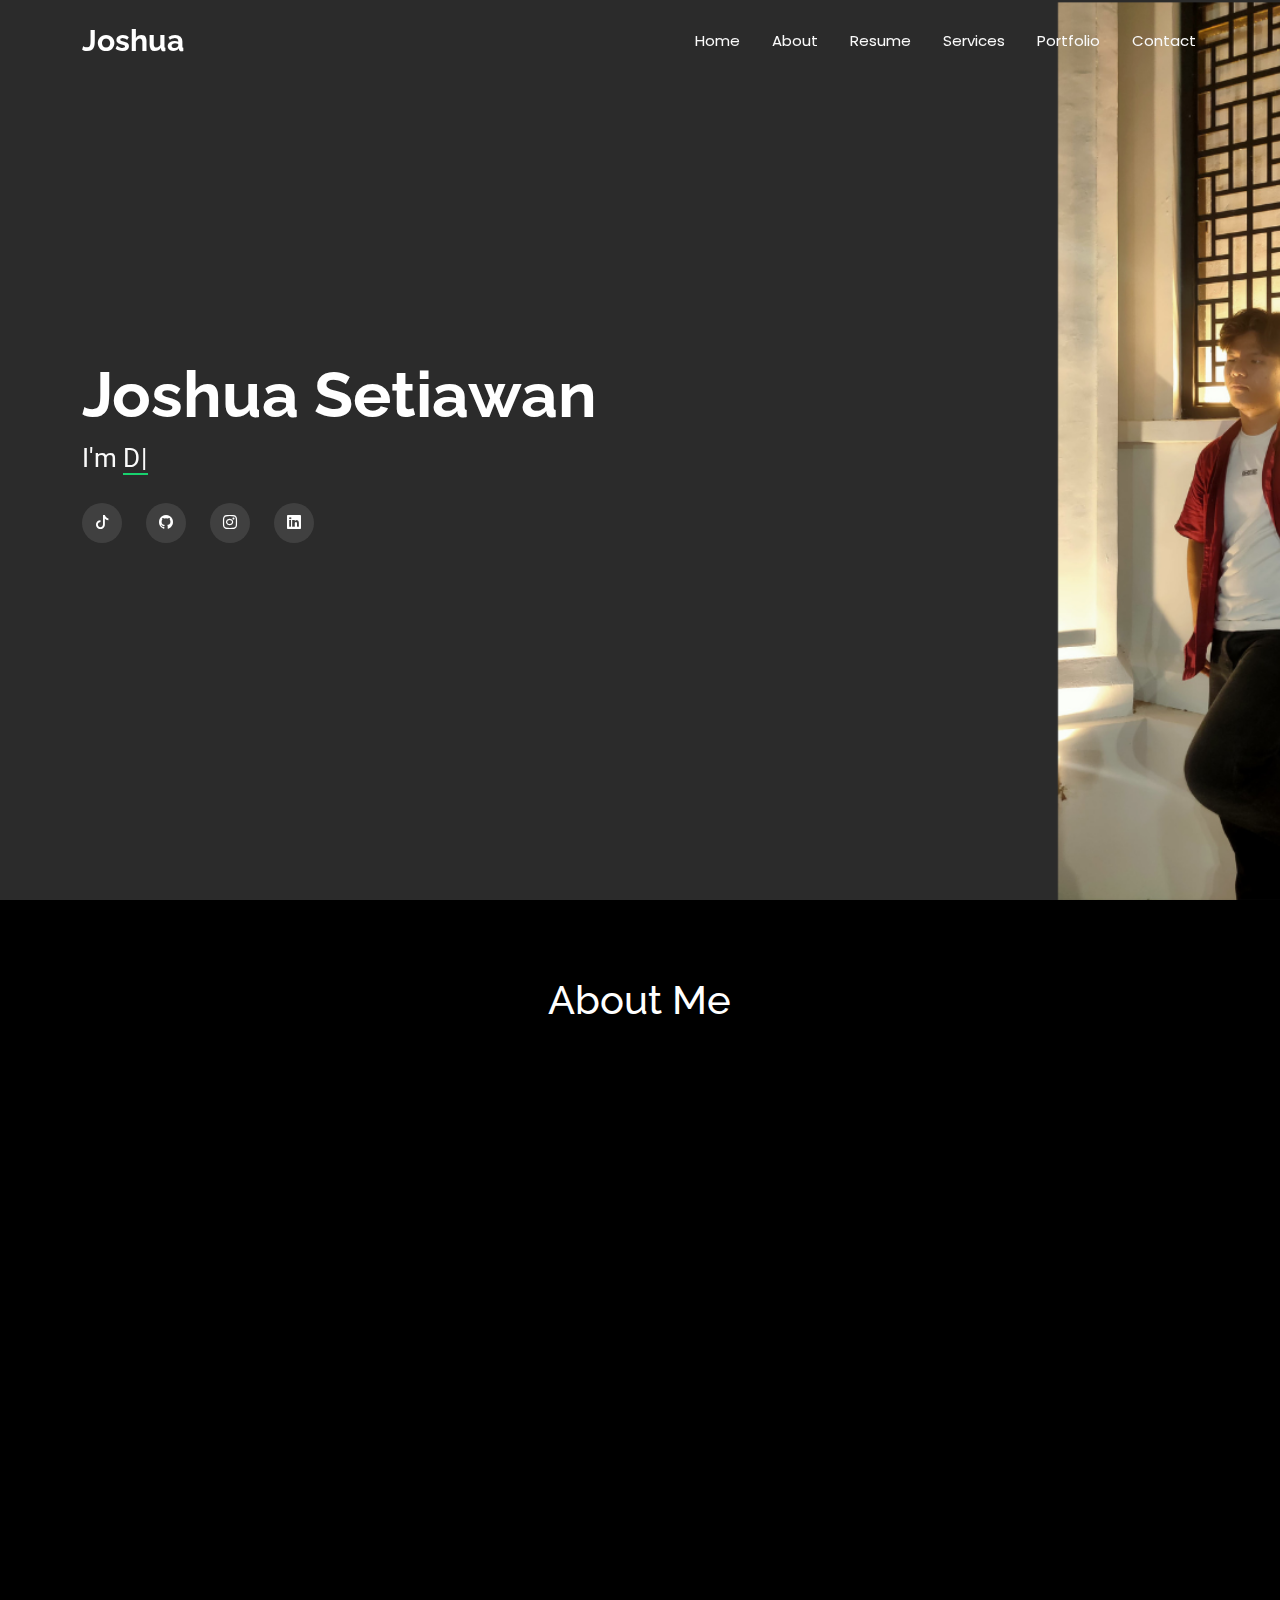
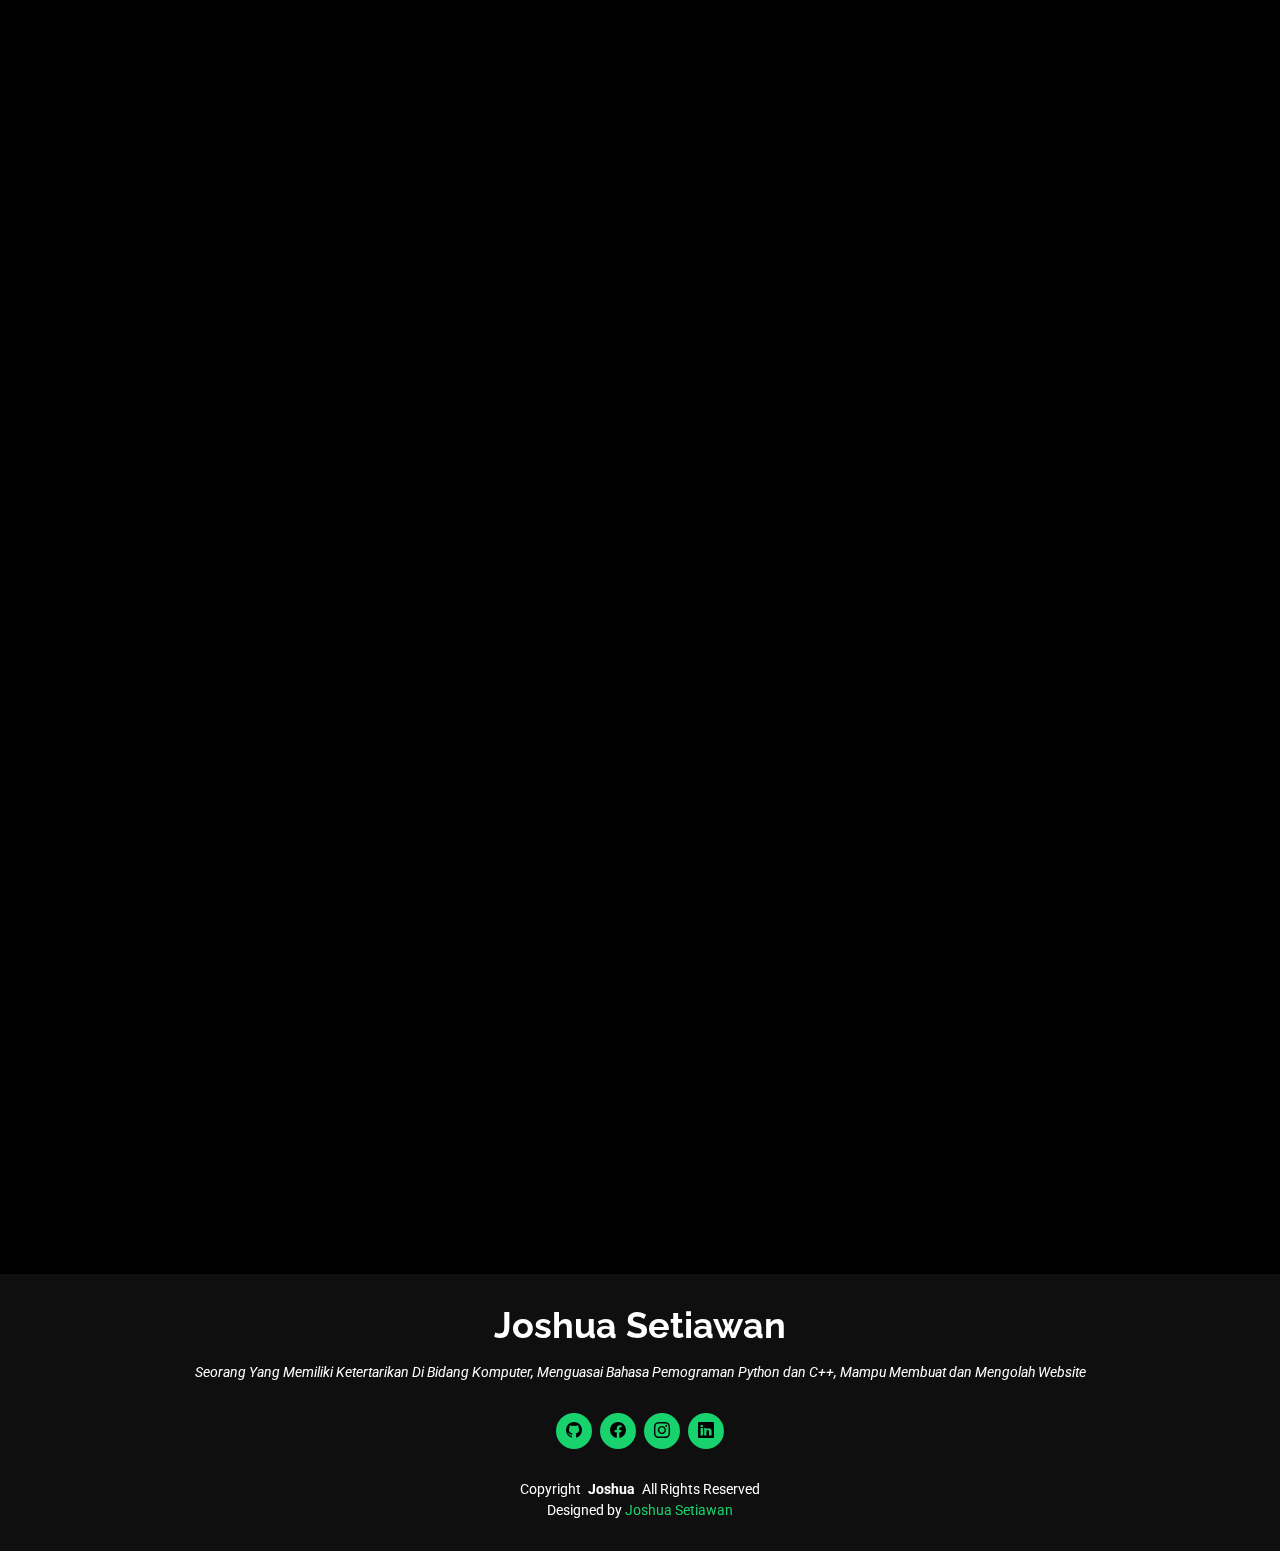
<file: index.html>
<!DOCTYPE html>
<html lang="en">

<head>
  <meta charset="utf-8" />
  <meta content="width=device-width, initial-scale=1.0" name="viewport" />
  <title>Joshua Setiawan</title>
  <link href="https://fonts.googleapis.com" rel="preconnect" />
  <link href="https://fonts.gstatic.com" rel="preconnect" crossorigin />
  <link
    href="https://fonts.googleapis.com/css2?family=Roboto:ital,wght@0,100;0,300;0,400;0,500;0,700;0,900;1,100;1,300;1,400;1,500;1,700;1,900&family=Poppins:ital,wght@0,100;0,200;0,300;0,400;0,500;0,600;0,700;0,800;0,900;1,100;1,200;1,300;1,400;1,500;1,600;1,700;1,800;1,900&family=Raleway:ital,wght@0,100;0,200;0,300;0,400;0,500;0,600;0,700;0,800;0,900;1,100;1,200;1,300;1,400;1,500;1,600;1,700;1,800;1,900&display=swap"
    rel="stylesheet" />
  <link href="assets/vendor/bootstrap/css/bootstrap.min.css" rel="stylesheet" />
  <link href="assets/vendor/bootstrap-icons/bootstrap-icons.css" rel="stylesheet" />
  <link href="assets/vendor/aos/aos.css" rel="stylesheet" />
  <link href="assets/css/main.css" rel="stylesheet" />

  <link href="assets/vendor/swiper/swiper-bundle.min.css" rel="stylesheet" />
  <link rel="stylesheet" href="https://cdnjs.cloudflare.com/ajax/libs/font-awesome/5.15.4/css/all.min.css" />
</head>

<body class="index-page">
  <header id="header" class="header d-flex align-items-center fixed-top">
    <div class="container-fluid container-xl position-relative d-flex align-items-center justify-content-between">
      <a href="index.html" class="logo d-flex align-items-center">
        <h1 class="sitename">Joshua</h1>
      </a>

      <nav id="navmenu" class="navmenu">
        <ul>
          <li><a href="#main">Home</a></li>
          <li><a href="#about">About</a></li>
          <li><a href="#resume">Resume</a></li>
          <li><a href="#servicess">Services</a></li>
          <li><a href="#portfolio">Portfolio</a></li>
          <li><a href="#contact">Contact</a></li>
        </ul>
        <i class="mobile-nav-toggle d-xl-none bi bi-list"></i>
      </nav>
    </div>
  </header>

  <main class="main" id="main">
    <section id="hero" class="hero section dark-background">
      <img src="assets/img/hero-bg.png" alt="" data-aos="fade-in" />

      <div class="container" data-aos="zoom-out" data-aos-delay="100">
        <h2>Joshua Setiawan</h2>
        <p>
          I'm
          <span class="typed" data-typed-items=" Developer, Freelancer,">Programmer</span><span
            class="typed-cursor typed-cursor--blink"></span>
        </p>
        <div class="social-links">
          <a href="#"><i class="bi bi-tiktok"></i></a>
          <a href="#"><i class="bi bi-github"></i></a>
          <a href="#"><i class="bi bi-instagram"></i></a>
          <a href="#"><i class="bi bi-linkedin"></i></a>
        </div>
      </div>
    </section>

    <section id="about">
      <div class="row d-flex justify-content-center text-center">
        <div class="col-lg-8">
          <h1 style="margin-top: 2cm; margin-bottom: -2.5cm">About Me</h1>
        </div>
      </div>
    </section>

    <section class="about section" style="margin: 4cm; margin-top: 6cm; margin-bottom: 5cm">
      <div class="container" data-aos="fade-up" data-aos-delay="100">
        <div class="row gy-4 justify-content-center">
          <div class="col-lg-4">
            <img src="assets/img/profile.png" style="margin-bottom: -1cm; max-height: 13cm" class="img-fluid" alt="" />
          </div>
          <div class="col-lg-8 content">
            <h2>App Developer &amp; Web Developer.</h2>
            <p class="fst-italic py-3">Dapat membuat, mengolah Website</p>
            <div class="row">
              <div class="col-lg-6">
                <ul>
                  <li>
                    <i class="bi bi-chevron-right"></i>
                    <strong>Birthday:</strong>
                    <span> 15, November, 2007</span>
                  </li>
                  <li>
                    <i class="bi bi-chevron-right"></i>
                    <strong>Website:</strong>
                    <span>www.joshuasetiawan.com</span>
                  </li>
                  <li>
                    <i class="bi bi-chevron-right"></i>
                    <strong>Phone:</strong> <span> +62 812 9057 1507</span>
                  </li>
                  <li>
                    <i class="bi bi-chevron-right"></i>
                    <strong>City:</strong> <span>Jakarta, Indonesia </span>
                  </li>
                </ul>
              </div>
              <div class="col-lg-6">
                <ul>
                  <li>
                    <i class="bi bi-chevron-right"></i>
                    <strong>Age:</strong> <span>16</span>
                  </li>
                  <li>
                    <i class="bi bi-chevron-right"></i>
                    <strong>Degree:</strong> <span>Senior Highschool</span>
                  </li>
                  <li>
                    <i class="bi bi-chevron-right"></i>
                    <strong>Email:</strong>
                    <span>07joshua2020@gmail.com</span>
                  </li>
                  <li>
                    <i class="bi bi-chevron-right"></i>
                    <strong>Freelance:</strong> <span>Available</span>
                  </li>
                </ul>
              </div>
            </div>
          </div>
        </div>
      </div>
    </section>

    <div class="page-title" data-aos="fade">
      <div class="heading">
        <div class="container">
          <div class="row d-flex justify-content-center text-center">
            <div class="col-lg-8">
              <h1>Resume</h1>
            </div>
          </div>
        </div>
      </div>
    </div>

    <section id="resume" class="resume section">
      <div class="container">
        <div class="row">
          <div class="col-lg-6" data-aos="fade-up" data-aos-delay="100">
            <h3 class="resume-title">Sumary</h3>
            <div class="resume-item pb-0">
              <h4>Joshua Setiawan</h4>
              <p>
                <em>Professional Website and App developer, making a wonderfull
                  application.</em>
              </p>
              <ul>
                <li>Jakarta Barat,Indonesia</li>
                <li>081290571507</li>
                <li>joshua.setiawan29@gmail.com</li>
              </ul>
            </div>

            <h3 class="resume-title">Education</h3>
            <div class="resume-item">
              <h4>SD Cinta Kasih Tzu Chi</h4>
              <p>
                Lorem ipsum dolor, sit amet consectetur adipisicing elit.
                Quidem neque enim consectetur rerum perferendis nisi ut sed
                unde asperiores sit?
              </p>
            </div>

            <div class="resume-item">
              <h4>SMP Cinta Kasih Tzu Chi</h4>
              <p>
                Lorem ipsum dolor sit amet consectetur adipisicing elit.
                Labore, delectus totam nostrum cumque commodi vel. Est
                nesciunt omnis neque earum.
              </p>
            </div>
          </div>

          <div class="col-lg-6" data-aos="fade-up" data-aos-delay="200">
            <h3 class="resume-title">Professional Experience</h3>
            <div class="resume-item">
              <h4>Web Development</h4>
              <ul>
                <li>
                  Membuat Website kelas untuk menampilkan karya siswa/i.
                </li>
                <li>
                  Membuat website untuk media online dengan menggunakan
                  wordpress.
                </li>
                <li>Mengelola keseluruhan website dari segi tampilan,</li>
                <li>
                  Mengelola keseluruhan website mulai dari hosting, domain,
                  desain dan pengelolaan plugin.
                </li>
                <li>Memantau kinerja website</li>
              </ul>
            </div>

            <div class="resume-item">
              <h4>Science Project IOT</h4>
              <ul>
                <li>
                  Mampu Menggunakan Komponen-Komponen Elektronik Seperti
                  Arduino dan Sensor
                </li>
                <li>Menguasai Bahasa Pemograman c++</li>
                <li>Mampu mengatur sensor</li>
              </ul>
            </div>

            <div class="resume-item">
              <h4>Udemy: The Complete 2024 Web Development Bootcamp</h4>
              <ul>
                <li>Menguasai HTML dan css</li>
                <li>Menguasai Bahasa Pemograman JavaScript</li>
              </ul>
            </div>
          </div>
        </div>
      </div>
    </section>

    <div class="page-title" data-aos="fade" id="servicess">
      <div class="heading">
        <div class="container">
          <div class="row d-flex justify-content-center text-center">
            <div class="col-lg-8">
              <h1>Soft Skills</h1>
            </div>
          </div>
        </div>
      </div>
    </div>
    <section id="services" class="services section" style="padding-bottom: 3cm">
      <div class="container">
        <div class="row gy-4">
          <div class="col-lg-4 col-md-6" data-aos="fade-up" data-aos-delay="100">
            <div class="service-item position-relative">
              <div class="icon">
                <i class="bi bi-activity"></i>
              </div>
              <a class="stretched-link">
                <h3>Dapat berkolaborasi dengan baik</h3>
              </a>
              <p>
                Terbiasa untuk bekerja sama dalam tim dalam bentuk project
              </p>
            </div>
          </div>
          <div class="col-lg-4 col-md-6" data-aos="fade-up" data-aos-delay="200">
            <div class="service-item position-relative">
              <div class="icon">
                <i class="bi bi-broadcast"></i>
              </div>
              <a class="stretched-link">
                <h3>Bekerja di bawah tekanan</h3>
              </a>
              <p>Dapat bekerja dimanapun situasi dan kondisi</p>
            </div>
          </div>
          <div class="col-lg-4 col-md-6" data-aos="fade-up" data-aos-delay="300">
            <div class="service-item position-relative">
              <div class="icon">
                <i class="bi bi-easel"></i>
              </div>
              <a class="stretched-link">
                <h3>Giat Belajar</h3>
              </a>
              <p>Tekun dan bekerja keras</p>
            </div>
          </div>
          <section>
            <h1 style="text-align: center"><b>Hard Skills</b></h1>
          </section>
          <div class="col-lg-4 col-md-6" data-aos="fade-up" data-aos-delay="400">
            <div class="service-item position-relative">
              <div class="icon">
                <i class="fas fa-laptop"></i>
              </div>
              <a class="stretched-link">
                <h3>Programmming</h3>
              </a>
              <p>
                Menguasai bahasa Pemograman seperti Python, C++, JavaScript,
                PHP. Sudah terbiasa mengerjakan project-project sederhana.
              </p>
              <a class="stretched-link"></a>
            </div>
          </div>
          <div class="col-lg-4 col-md-6" data-aos="fade-up" data-aos-delay="500">
            <div class="service-item position-relative">
              <div class="icon">
                <i class="bi bi-calendar4-week"></i>
              </div>
              <a class="stretched-link">
                <h3>Internet of Things Engineering</h3>
              </a>
              <p>
                Dapat menciptakan dan memanfaatkan Komponen-Komponen
                Elektronika dengan baik, dan menjalakan tanpa masalah, dapat
                menggunakan autocad, dan figma
              </p>
              <a class="stretched-link"></a>
            </div>
          </div>
          <div class="col-lg-4 col-md-6" data-aos="fade-up" data-aos-delay="600">
            <div class="service-item position-relative">
              <div class="icon">
                <i class="bi bi-chat-square-text"></i>
              </div>
              <a class="stretched-link">
                <h3>Website Developer</h3>
              </a>
              <p>
                Dapat membuat, mengolah dan merawat website. Menguasai HTML,
                JavaScript dasar, dan CMS seperti Wordpress dan Drupal
              </p>
              <a class="stretched-link"></a>
            </div>
          </div>
        </div>
      </div>
    </section>

    <section id="portfolio" class="portfolio section" style="margin-bottom: 3cm; margin-top: 3cm">
      <div class="container">
        <div class="isotope-layout" data-default-filter="*" data-layout="masonry" data-sort="original-order">
          <h1 style="text-align: center; margin: 1cm">Portfolio</h1>
          <div class="row gy-4 isotope-container" data-aos="fade-up" data-aos-delay="200">
            <div class="col-lg-4 col-md-6 portfolio-item isotope-item filter-app">
              <div class="portfolio-content h-100">
                <img src="assets/img/portfolio/projectsampah/4.jpeg"
                  class="img-fluid" alt="" />
                <div class="portfolio-info">
                  <h4>Project Sampah 1</h4>
                  <p>Project Sampah</p>
                </div>
              </div>
            </div>

            <div class="col-lg-4 col-md-6 portfolio-item isotope-item filter-product">
              <div class="portfolio-content h-100">
                <img src="assets/img/portfolio/thrirex/Screenshot from 2024-10-23 11-51-01.png" class="img-fluid"
                  alt="" />
                <div class="portfolio-info">
                  <h4>Thrirex Website 1</h4>
                  <p>Thrirex Website</p>
                </div>
              </div>
            </div>

            <div class="col-lg-4 col-md-6 portfolio-item isotope-item filter-branding">
              <div class="portfolio-content h-100">
                <img src="assets/img/portfolio/video/2.png" class="img-fluid" alt="" />
                <div class="portfolio-info">
                  <h4>Video Editting 1</h4>
                  <p>Video Editting</p>
                </div>
              </div>
            </div>

            <div class="col-lg-4 col-md-6 portfolio-item isotope-item filter-books">
              <div class="portfolio-content h-100">
                <img src="assets/img/portfolio/projectsampah/2.png"
                  class="img-fluid" alt="" />
                <div class="portfolio-info">
                  <h4>Project Sampah 2</h4>
                  <p>Project Sampah</p>

                </div>
              </div>
            </div>

            <div class="col-lg-4 col-md-6 portfolio-item isotope-item filter-app">
              <div class="portfolio-content h-100">
                <img src="assets/img/portfolio/thrirex/Screenshot from 2024-10-23 11-49-49.png" class="img-fluid"
                  alt="" />
                <div class="portfolio-info">
                  <h4>Thrirex 2</h4>
                  <p>Thrirex</p>

                </div>
              </div>
            </div>

            <div class="col-lg-4 col-md-6 portfolio-item isotope-item filter-app">
              <div class="portfolio-content h-100">
                <img src="assets/img/portfolio/video/Screenshot from 2024-11-05 23-32-01.png" class="img-fluid"
                  alt="" />
                <div class="portfolio-info">
                  <h4>Video Editting 3</h4>
                  <p>Video Editting</p>

                </div>
              </div>
            </div>

            <div class="col-lg-4 col-md-6 portfolio-item isotope-item filter-books">
              <div class="portfolio-content h-100">
                <img src="assets/img/portfolio/projectsampah/5.jpeg"
                  class="img-fluid" alt="" />
                <div class="portfolio-info">
                  <h4>Project Sampah 3</h4>
                  <p>Project Sampah</p>

                </div>
              </div>
            </div>

            <div class="col-lg-4 col-md-6 portfolio-item isotope-item filter-app">
              <div class="portfolio-content h-100">
                <img src="assets/img/portfolio/thrirex/3.png" class="img-fluid" alt="" />
                <div class="portfolio-info">
                  <h4>Thrirex 3</h4>
                  <p>Thrirex</p>
                </div>
              </div>
            </div>

            <div class="col-lg-4 col-md-6 portfolio-item isotope-item filter-app">
              <div class="portfolio-content h-100">
                <img src="assets/img/portfolio/video/WhatsApp Image 2024-11-07 at 13.17.40.jpeg" class="img-fluid"
                  alt="" />
                <div class="portfolio-info">
                  <h4>Project Sampah 3</h4>
                  <p>Project Sampah</p>

                </div>
              </div>
            </div>
          </div>
        </div>
      </div>
    </section>

    <div class="page-title" id="contact" data-aos="fade">
      <div class="heading">
        <div class="container">
          <div class="row d-flex justify-content-center text-center">
            <div class="col-lg-8">
              <h1>Contact</h1>
            </div>
          </div>
        </div>
      </div>
    </div>

    <section class="contact section">
      <div class="container" data-aos="fade-up" data-aos-delay="100">
        <div class="row gy-4">
          <div class="col-md-6">
            <div class="info-item d-flex align-items-center" data-aos="fade-up" data-aos-delay="200">
              <i class="icon bi bi-geo-alt flex-shrink-0"></i>
              <div>
                <h3>Address</h3>
                <p>Jakarta Barat, Indonesia</p>
              </div>
            </div>
          </div>

          <div class="col-md-6">
            <div class="info-item d-flex align-items-center" data-aos="fade-up" data-aos-delay="300">
              <i class="icon bi bi-telephone flex-shrink-0"></i>
              <div>
                <h3>Call Me</h3>
                <p>0812 9057 1507</p>
              </div>
            </div>
          </div>

          <div class="col-md-6">
            <div class="info-item d-flex align-items-center" data-aos="fade-up" data-aos-delay="400">
              <i class="icon bi bi-envelope flex-shrink-0"></i>
              <div>
                <h3>Email Us</h3>
                <p>07joshua2020@gmail.com</p>
              </div>
            </div>
          </div>

          <div class="col-md-6">
            <div class="info-item d-flex align-items-center" data-aos="fade-up" data-aos-delay="500">
              <i class="icon bi bi-share flex-shrink-0"></i>
              <div>
                <h3>Social Profiles</h3>
                <div class="social-links">
                  <a href="https://github.com/joshuasetiawann"><i class="bi bi-github"></i></a>
                  <a href="#"><i class="bi bi-discord"></i></a>
                  <a href="https://www.instagram.com/jshuuastwn?igsh=Nzc2anQ2Z24xN21k"><i
                      class="bi bi-instagram"></i></a>
                  <a href="#"><i class="bi bi-tiktok"></i></a>
                  <a href="www.linkedin.com/in/joshua-setiawan-987454302"><i class="bi bi-linkedin"></i></a>
                </div>
              </div>
            </div>
          </div>
        </div>

        <form action="forms/contact.php" method="post" class="php-email-form" data-aos="fade-up" data-aos-delay="600">
          <div class="row gy-4">
            <div class="col-md-6">
              <input type="text" name="name" class="form-control" placeholder="Your Name" required="" />
            </div>

            <div class="col-md-6">
              <input type="email" class="form-control" name="email" placeholder="Your Email" required="" />
            </div>

            <div class="col-md-12">
              <input type="text" class="form-control" name="subject" placeholder="Subject" required="" />
            </div>

            <div class="col-md-12">
              <textarea class="form-control" name="message" rows="6" placeholder="Message" required=""></textarea>
            </div>

            <div class="col-md-12 text-center">
              <div class="loading">Loading</div>
              <div class="error-message"></div>
              <div class="sent-message">
                Your message has been sent. Thank you!
              </div>

              <button type="submit">Send Message</button>
            </div>
          </div>
        </form>
      </div>
    </section>
  </main>

  <footer id="footer" class="footer dark-background">
    <div class="container">
      <h3 class="sitename">Joshua Setiawan</h3>
      <p>
        Seorang Yang Memiliki Ketertarikan Di Bidang Komputer, Menguasai
        Bahasa Pemograman Python dan C++, Mampu Membuat dan Mengolah Website
      </p>
      <div class="social-links d-flex justify-content-center">
        <a href="https://github.com/joshuasetiawann"><i class="bi bi-github"></i></a>
        <a href=""><i class="bi bi-facebook"></i></a>
        <a href="https://www.instagram.com/jshuuastwn?igsh=Nzc2anQ2Z24xN21k"><i class="bi bi-instagram"></i></a>
        <a href="www.linkedin.com/in/joshua-setiawan-987454302"><i class="bi bi-linkedin"></i></a>
      </div>
      <div class="container">
        <div class="copyright">
          <span>Copyright</span>
          <strong class="px-1 sitename">Joshua</strong>
          <span>All Rights Reserved</span>
        </div>
        <div class="credits">
          Designed by
          <a href="https://joshuasetiawann.github.io/web-company-profile/">Joshua Setiawan</a>
        </div>
      </div>
    </div>
  </footer>
  <a href="#" id="scroll-top" class="scroll-top d-flex align-items-center justify-content-center"><i
      class="bi bi-arrow-up-short"></i></a>
  <div id="preloader"></div>

  <script src="assets/vendor/bootstrap/js/bootstrap.bundle.min.js"></script>
  <script src="assets/vendor/php-email-form/validate.js"></script>
  <script src="assets/vendor/aos/aos.js"></script>
  <script src="assets/vendor/typed.js/typed.umd.js"></script>
  <script src="assets/vendor/purecounter/purecounter_vanilla.js"></script>
  <script src="assets/vendor/waypoints/noframework.waypoints.js"></script>
  <script src="assets/vendor/swiper/swiper-bundle.min.js"></script>
  <script src="assets/vendor/glightbox/js/glightbox.min.js"></script>
  <script src="assets/vendor/imagesloaded/imagesloaded.pkgd.min.js"></script>
  <script src="assets/vendor/isotope-layout/isotope.pkgd.min.js"></script>

  <script src="assets/js/main.js"></script>
</body>

</html>
</file>
<file: assets/css/main.css>
:root {
  --default-font: "Roboto",  system-ui, -apple-system, "Segoe UI", Roboto, "Helvetica Neue", Arial, "Noto Sans", "Liberation Sans", sans-serif, "Apple Color Emoji", "Segoe UI Emoji", "Segoe UI Symbol", "Noto Color Emoji";
  --heading-font: "Raleway",  sans-serif;
  --nav-font: "Poppins",  sans-serif;
}

:root { 
  --background-color: #000000; /* Background color for the entire website, including individual sections */
  --default-color: #fafafa; /* Default color used for the majority of the text content across the entire website */
  --heading-color: #ffffff; /* Color for headings, subheadings and title throughout the website */
  --accent-color: #18d26e; /* Accent color that represents your brand on the website. It's used for buttons, links, and other elements that need to stand out */
  --surface-color: #1a1a1a; /* The surface color is used as a background of boxed elements within sections, such as cards, icon boxes, or other elements that require a visual separation from the global background. */
  --contrast-color: #000000; /* Contrast color for text, ensuring readability against backgrounds of accent, heading, or default colors. */
}

:root {
  --nav-color: #fafafa;  /* The default color of the main navmenu links */
  --nav-hover-color: #18d26e; /* Applied to main navmenu links when they are hovered over or active */
  --nav-mobile-background-color: #1a1a1a; /* Used as the background color for mobile navigation menu */
  --nav-dropdown-background-color: #1a1a1a; /* Used as the background color for dropdown items that appear when hovering over primary navigation items */
  --nav-dropdown-color: #fafafa; /* Used for navigation links of the dropdown items in the navigation menu. */
  --nav-dropdown-hover-color: #18d26e; /* Similar to --nav-hover-color, this color is applied to dropdown navigation links when they are hovered over. */
}


.light-background {
  --background-color: #1a1a1a;
  --surface-color: #343434;
}

.dark-background {
  --background-color: rgba(15, 15, 15, 0.975);
  --default-color: #ffffff;
  --heading-color: #ffffff;
  --surface-color: #292929f9;
  --contrast-color: #000000;
}

/* Smooth scroll */
:root {
  scroll-behavior: smooth;
}
body {
  color: var(--default-color);
  background-color: var(--background-color);
  font-family: var(--default-font);
}

a {
  color: var(--accent-color);
  text-decoration: none;
  transition: 0.3s;
}

a:hover {
  color: color-mix(in srgb, var(--accent-color), transparent 25%);
  text-decoration: none;
}

h1,
h2,
h3,
h4,
h5,
h6 {
  color: var(--heading-color);
  font-family: var(--heading-font);
}

.header {
  --background-color: rgba(0, 0, 0, 0);
  color: var(--default-color);
  background-color: var(--background-color);
  padding: 15px 0;
  transition: all 0.5s;
  z-index: 997;
}

.header .logo {
  line-height: 1;
}

.header .logo img {
  max-height: 32px;
  margin-right: 8px;
}

.header .logo h1 {
  font-size: 30px;
  margin: 0;
  font-weight: 700;
  color: var(--heading-color);
}

.scrolled .header {
  box-shadow: 0px 0 18px rgba(0, 0, 0, 0.1);
}

/* Global Header on Scroll
------------------------------*/
.scrolled .header {
  --background-color: rgba(0, 0, 0, 0.8);
}

@media (min-width: 1200px) {
  .navmenu {
    padding: 0;
  }

  .navmenu ul {
    margin: 0;
    padding: 0;
    display: flex;
    list-style: none;
    align-items: center;
  }

  .navmenu li {
    position: relative;
  }

  .navmenu>ul>li {
    white-space: nowrap;
    padding: 15px 14px;
  }

  .navmenu>ul>li:last-child {
    padding-right: 0;
  }

  .navmenu a,
  .navmenu a:focus {
    color: var(--nav-color);
    font-size: 15px;
    padding: 0 2px;
    font-family: var(--nav-font);
    font-weight: 400;
    display: flex;
    align-items: center;
    justify-content: space-between;
    white-space: nowrap;
    transition: 0.3s;
    position: relative;
  }

  .navmenu a i,
  .navmenu a:focus i {
    font-size: 12px;
    line-height: 0;
    margin-left: 5px;
    transition: 0.3s;
  }

  .navmenu>ul>li>a:before {
    content: "";
    position: absolute;
    height: 2px;
    bottom: -6px;
    left: 0;
    background-color: var(--nav-hover-color);
    visibility: hidden;
    width: 0px;
    transition: all 0.3s ease-in-out 0s;
  }

  .navmenu a:hover:before,
  .navmenu li:hover>a:before,
  .navmenu .active:before {
    visibility: visible;
    width: 25px;
  }

  .navmenu li:hover>a,
  .navmenu .active,
  .navmenu .active:focus {
    color: var(--nav-hover-color);
  }

  .navmenu .dropdown ul {
    margin: 0;
    padding: 10px 0;
    background: var(--nav-dropdown-background-color);
    display: block;
    position: absolute;
    visibility: hidden;
    left: 14px;
    top: 130%;
    opacity: 0;
    transition: 0.3s;
    border-radius: 4px;
    z-index: 99;
    box-shadow: 0px 0px 30px rgba(0, 0, 0, 0.1);
  }

  .navmenu .dropdown ul li {
    min-width: 200px;
  }

  .navmenu .dropdown ul a {
    padding: 10px 20px;
    font-size: 15px;
    text-transform: none;
    color: var(--nav-dropdown-color);
  }

  .navmenu .dropdown ul a i {
    font-size: 12px;
  }

  .navmenu .dropdown ul a:hover,
  .navmenu .dropdown ul .active:hover,
  .navmenu .dropdown ul li:hover>a {
    color: var(--nav-dropdown-hover-color);
  }

  .navmenu .dropdown:hover>ul {
    opacity: 1;
    top: 100%;
    visibility: visible;
  }

  .navmenu .dropdown .dropdown ul {
    top: 0;
    left: -90%;
    visibility: hidden;
  }

  .navmenu .dropdown .dropdown:hover>ul {
    opacity: 1;
    top: 0;
    left: -100%;
    visibility: visible;
  }
}

/* Mobile Navigation */
@media (max-width: 1199px) {
  .mobile-nav-toggle {
    color: var(--nav-color);
    font-size: 28px;
    line-height: 0;
    margin-right: 10px;
    cursor: pointer;
    transition: color 0.3s;
  }

  .navmenu {
    padding: 0;
    z-index: 9997;
  }

  .navmenu ul {
    display: none;
    list-style: none;
    position: absolute;
    inset: 60px 20px 20px 20px;
    padding: 10px 0;
    margin: 0;
    border-radius: 6px;
    background-color: var(--nav-mobile-background-color);
    border: 1px solid color-mix(in srgb, var(--default-color), transparent 90%);
    box-shadow: none;
    overflow-y: auto;
    transition: 0.3s;
    z-index: 9998;
  }

  .navmenu a,
  .navmenu a:focus {
    color: var(--nav-dropdown-color);
    padding: 10px 20px;
    font-family: var(--nav-font);
    font-size: 17px;
    font-weight: 500;
    display: flex;
    align-items: center;
    justify-content: space-between;
    white-space: nowrap;
    transition: 0.3s;
  }

  .navmenu a i,
  .navmenu a:focus i {
    font-size: 12px;
    line-height: 0;
    margin-left: 5px;
    width: 30px;
    height: 30px;
    display: flex;
    align-items: center;
    justify-content: center;
    border-radius: 50%;
    transition: 0.3s;
    background-color: color-mix(in srgb, var(--accent-color), transparent 90%);
  }

  .navmenu a i:hover,
  .navmenu a:focus i:hover {
    background-color: var(--accent-color);
    color: var(--contrast-color);
  }

  .navmenu a:hover,
  .navmenu .active,
  .navmenu .active:focus {
    color: var(--nav-dropdown-hover-color);
  }

  .navmenu .active i,
  .navmenu .active:focus i {
    background-color: var(--accent-color);
    color: var(--contrast-color);
    transform: rotate(180deg);
  }

  .navmenu .dropdown ul {
    position: static;
    display: none;
    z-index: 99;
    padding: 10px 0;
    margin: 10px 20px;
    background-color: var(--nav-dropdown-background-color);
    transition: all 0.5s ease-in-out;
  }

  .navmenu .dropdown ul ul {
    background-color: rgba(33, 37, 41, 0.1);
  }

  .navmenu .dropdown>.dropdown-active {
    display: block;
    background-color: rgba(33, 37, 41, 0.03);
  }

  .mobile-nav-active {
    overflow: hidden;
  }

  .mobile-nav-active .mobile-nav-toggle {
    color: #fff;
    position: absolute;
    font-size: 32px;
    top: 15px;
    right: 15px;
    margin-right: 0;
    z-index: 9999;
  }

  .mobile-nav-active .navmenu {
    position: fixed;
    overflow: hidden;
    inset: 0;
    background: rgba(33, 37, 41, 0.8);
    transition: 0.3s;
  }

  .mobile-nav-active .navmenu>ul {
    display: block;
  }
}

.footer {
  color: var(--default-color);
  background-color: var(--background-color);
  font-size: 14px;
  text-align: center;
  padding: 30px 0;
  position: relative;
}

.footer h3 {
  font-size: 36px;
  font-weight: 700;
  position: relative;
  padding: 0;
  margin: 0 0 15px 0;
}

.footer p {
  font-size: 15;
  font-style: italic;
  padding: 0;
  margin: 0 0 30px 0;
}

.footer .social-links {
  margin: 0 0 30px 0;
}

.footer .social-links a {
  font-size: 16px;
  display: flex;
  align-items: center;
  justify-content: center;
  background: var(--accent-color);
  color: var(--contrast-color);
  line-height: 1;
  margin: 0 4px;
  border-radius: 50%;
  text-align: center;
  width: 36px;
  height: 36px;
  transition: 0.3s;
}

.about .content h2 {
  font-weight: 700;
  font-size: 24px;
}

.about .content ul {
  list-style: none;
  padding: 0;
}

.about .content ul li {
  margin-bottom: 20px;
  display: flex;
  align-items: center;
}

.about .content ul strong {
  margin-right: 10px;
}

.about .content ul i {
  font-size: 16px;
  margin-right: 5px;
  color: var(--accent-color);
  line-height: 0;
}

#preloader {
  position: fixed;
  inset: 0;
  z-index: 999999;
  overflow: hidden;
  background: var(--background-color);
  transition: all 0.6s ease-out;
}

#preloader:before {
  content: "";
  position: fixed;
  top: calc(50% - 30px);
  left: calc(50% - 30px);
  border: 6px solid #ffffff;
  border-color: var(--accent-color) transparent var(--accent-color) transparent;
  border-radius: 50%;
  width: 60px;
  height: 60px;
  animation: animate-preloader 1.5s linear infinite;
}

@keyframes animate-preloader {
  0% {
    transform: rotate(0deg);
  }

  100% {
    transform: rotate(360deg);
  }
}

/*--------------------------------------------------------------
# Scroll Top Button
--------------------------------------------------------------*/
.scroll-top {
  position: fixed;
  visibility: hidden;
  opacity: 0;
  right: 15px;
  bottom: -15px;
  z-index: 99999;
  background-color: var(--accent-color);
  width: 44px;
  height: 44px;
  border-radius: 50px;
  transition: all 0.4s;
}

.scroll-top i {
  font-size: 24px;
  color: var(--contrast-color);
  line-height: 0;
}

.scroll-top:hover {
  background-color: color-mix(in srgb, var(--accent-color), transparent 20%);
  color: var(--contrast-color);
}

.scroll-top.active {
  visibility: visible;
  opacity: 1;
  bottom: 15px;
}

/*--------------------------------------------------------------
# Disable aos animation delay on mobile devices
--------------------------------------------------------------*/
@media screen and (max-width: 768px) {
  [data-aos-delay] {
    transition-delay: 0 !important;
  }
}

/*--------------------------------------------------------------
# Global Page Titles & Breadcrumbs
--------------------------------------------------------------*/
.page-title {
  color: var(--default-color);
  background-color: var(--background-color);
  position: relative;
}

.page-title .heading {
  padding: 160px 0 80px 0;
  border-top: 1px solid color-mix(in srgb, var(--default-color), transparent 90%);
}

.page-title .heading h1 {
  font-size: 38px;
  font-weight: 700;
}

.page-title nav {
  background-color: color-mix(in srgb, var(--default-color), transparent 90%);
  padding: 20px 0;
}

.page-title nav ol {
  display: flex;
  flex-wrap: wrap;
  list-style: none;
  margin: 0;
  font-size: 16px;
  font-weight: 600;
}

.page-title nav ol li+li {
  padding-left: 10px;
}

.page-title nav ol li+li::before {
  content: "/";
  display: inline-block;
  padding-right: 10px;
  color: color-mix(in srgb, var(--default-color), transparent 70%);
}
.hero {
  width: 100%;
  min-height: 100vh;
  position: relative;
  padding: 80px 0;
  display: flex;
  align-items: center;
  justify-content: center;
}

.hero img {
  position: absolute;
  inset: 0;
  display: block;
  width: 100%;
  height: 100%;
  object-fit: cover;
  z-index: 1;
}

.hero .container {
  position: relative;
  z-index: 3;
}

.hero h2 {
  margin: 0;
  font-size: 64px;
  font-weight: 700;
}

.hero p {
  margin: 5px 0 0 0;
  font-size: 26px;
}

.hero p span {
  letter-spacing: 1px;
  border-bottom: 2px solid var(--accent-color);
}

.hero .social-links {
  margin-top: 25px;
}

.hero .social-links a {
  background-color: color-mix(in srgb, var(--default-color), transparent 90%);
  color: var(--default-color);
  font-size: 14px;
  width: 40px;
  height: 40px;
  border-radius: 50px;
  display: inline-flex;
  align-items: center;
  justify-content: center;
  margin-right: 20px;
  transition: 0.3s;
}

.hero .social-links a:hover {
  background-color: var(--accent-color);
}

.services .service-item {
  background-color: var(--surface-color);
  text-align: center;
  padding: 80px 20px;
  transition: all ease-in-out 0.3s;
  height: 100%;
}

.services .service-item .icon {
  margin: 0 auto;
  width: 64px;
  height: 64px;
  background: var(--accent-color);
  border-radius: 4px;
  display: flex;
  align-items: center;
  justify-content: center;
  margin-bottom: 20px;
  transition: 0.3s;
  transform-style: preserve-3d;
}

.services .service-item .icon i {
  color: var(--contrast-color);
  font-size: 28px;
  transition: ease-in-out 0.3s;
}

.services .service-item .icon::before {
  position: absolute;
  content: "";
  left: -8px;
  top: -8px;
  height: 100%;
  width: 100%;
  background: color-mix(in srgb, var(--accent-color), transparent 80%);
  border-radius: 5px;
  transition: all 0.3s ease-out 0s;
  transform: translateZ(-1px);
}

.services .service-item h3 {
  font-weight: 700;
  margin: 10px 0 15px 0;
  font-size: 22px;
}

.services .service-item p {
  line-height: 24px;
  font-size: 14px;
  margin-bottom: 0;
}

.services .service-item:hover {
  background: var(--accent-color);
  border-color: var(--accent-color);
}

.services .service-item:hover .icon {
  background: var(--surface-color);
}

.services .service-item:hover .icon i {
  color: var(--accent-color);
}

.services .service-item:hover .icon::before {
  background: color-mix(in srgb, var(--background-color), transparent 70%);
}

.services .service-item:hover h3,
.services .service-item:hover p {
  color: var(--contrast-color);
}

/*--------------------------------------------------------------
# Service Details Section
--------------------------------------------------------------*/
.service-details .services-list {
  background-color: var(--surface-color);
  padding: 10px 30px;
  border: 1px solid color-mix(in srgb, var(--default-color), transparent 90%);
  margin-bottom: 20px;
}

.service-details .services-list a {
  display: block;
  line-height: 1;
  padding: 8px 0 8px 15px;
  border-left: 3px solid color-mix(in srgb, var(--default-color), transparent 70%);
  margin: 20px 0;
  color: color-mix(in srgb, var(--default-color), transparent 20%);
  transition: 0.3s;
}

.service-details .services-list a.active {
  color: var(--heading-color);
  font-weight: 700;
  border-color: var(--accent-color);
}

.service-details .services-list a:hover {
  border-color: var(--accent-color);
}

.service-details .services-img {
  margin-bottom: 20px;
}

.service-details h3 {
  font-size: 26px;
  font-weight: 700;
}

.service-details h4 {
  font-size: 20px;
  font-weight: 700;
}

.service-details p {
  font-size: 15px;
}

.service-details ul {
  list-style: none;
  padding: 0;
  font-size: 15px;
}

.service-details ul li {
  padding: 5px 0;
  display: flex;
  align-items: center;
}

.service-details ul i {
  font-size: 20px;
  margin-right: 8px;
  color: var(--accent-color);
}

@media (max-width: 768px) {
  .hero h2 {
    font-size: 32px;
  }

  .hero p {
    font-size: 20px;
  }
}



@media (max-width: 575px) {
  .contact .php-email-form {
    padding: 20px;
  }
}


.resume .resume-title {
  color: var(--heading-color);
  font-size: 26px;
  font-weight: 700;
  margin-top: 20px;
  margin-bottom: 20px;
}

.resume .resume-item {
  padding: 0 0 20px 20px;
  margin-top: -2px;
  border-left: 2px solid var(--accent-color);
  position: relative;
}

.resume .resume-item h4 {
  line-height: 18px;
  font-size: 18px;
  font-weight: 600;
  text-transform: uppercase;
  color: color-mix(in srgb, var(--default-color), transparent 20%);
  margin-bottom: 10px;
}

.resume .resume-item h5 {
  font-size: 16px;
  padding: 5px 15px;
  display: inline-block;
  font-weight: 600;
  margin-bottom: 10px;
}

.resume .resume-item ul {
  padding-left: 20px;
}

.resume .resume-item ul li {
  padding-bottom: 10px;
}

.resume .resume-item:last-child {
  padding-bottom: 0;
}

.resume .resume-item::before {
  content: "";
  position: absolute;
  width: 16px;
  height: 16px;
  border-radius: 50px;
  left: -9px;
  top: 0;
  background: var(--background-color);
  border: 2px solid var(--accent-color);
}

.portfolio .portfolio-filters {
  padding: 0;
  margin: 0 auto 20px auto;
  list-style: none;
  text-align: center;
}

.portfolio .portfolio-filters li {
  cursor: pointer;
  display: inline-block;
  padding: 0;
  font-size: 18px;
  font-weight: 500;
  margin: 0 10px;
  line-height: 1;
  margin-bottom: 5px;
  transition: all 0.3s ease-in-out;
}

.portfolio .portfolio-filters li:hover,
.portfolio .portfolio-filters li.filter-active {
  color: var(--accent-color);
}

.portfolio .portfolio-filters li:first-child {
  margin-left: 0;
}

.portfolio .portfolio-filters li:last-child {
  margin-right: 0;
}

@media (max-width: 575px) {
  .portfolio .portfolio-filters li {
    font-size: 14px;
    margin: 0 5px;
  }
}

.portfolio .portfolio-content {
  position: relative;
  overflow: hidden;
}

.portfolio .portfolio-content img {
  transition: 0.3s;
}

.portfolio .portfolio-content .portfolio-info {
  opacity: 0;
  position: absolute;
  inset: 0;
  z-index: 3;
  transition: all ease-in-out 0.3s;
  background: rgba(0, 0, 0, 0.6);
  padding: 15px;
}

.portfolio .portfolio-content .portfolio-info h4 {
  font-size: 14px;
  padding: 5px 10px;
  font-weight: 400;
  color: #ffffff;
  display: inline-block;
  background-color: var(--accent-color);
}

.portfolio .portfolio-content .portfolio-info p {
  position: absolute;
  bottom: 10px;
  text-align: center;
  display: inline-block;
  left: 0;
  right: 0;
  font-size: 16px;
  font-weight: 600;
  color: rgba(255, 255, 255, 0.8);
}

.portfolio .portfolio-content .portfolio-info .preview-link,
.portfolio .portfolio-content .portfolio-info .details-link {
  position: absolute;
  left: calc(50% - 40px);
  font-size: 26px;
  top: calc(50% - 14px);
  color: #fff;
  transition: 0.3s;
  line-height: 1.2;
}

.portfolio .portfolio-content .portfolio-info .preview-link:hover,
.portfolio .portfolio-content .portfolio-info .details-link:hover {
  color: var(--accent-color);
}

.portfolio .portfolio-content .portfolio-info .details-link {
  left: 50%;
  font-size: 34px;
  line-height: 0;
}

.portfolio .portfolio-content:hover .portfolio-info {
  opacity: 1;
}

.portfolio .portfolio-content:hover img {
  transform: scale(1.1);
}

/*--------------------------------------------------------------
# Portfolio Details Section
--------------------------------------------------------------*/
.portfolio-details .portfolio-details-slider img {
  width: 100%;
}

.portfolio-details .portfolio-details-slider .swiper-pagination {
  margin-top: 20px;
  position: relative;
}

.portfolio-details .portfolio-details-slider .swiper-pagination .swiper-pagination-bullet {
  width: 12px;
  height: 12px;
  background-color: color-mix(in srgb, var(--default-color), transparent 85%);
  opacity: 1;
}

.portfolio-details .portfolio-details-slider .swiper-pagination .swiper-pagination-bullet-active {
  background-color: var(--accent-color);
}

.portfolio-details .portfolio-info {
  background-color: var(--surface-color);
  padding: 30px;
  box-shadow: 0px 0 30px rgba(0, 0, 0, 0.1);
}

.portfolio-details .portfolio-info h3 {
  font-size: 22px;
  font-weight: 700;
  margin-bottom: 20px;
  padding-bottom: 20px;
  border-bottom: 1px solid color-mix(in srgb, var(--default-color), transparent 85%);
}

.portfolio-details .portfolio-info ul {
  list-style: none;
  padding: 0;
  font-size: 15px;
}

.portfolio-details .portfolio-info ul li+li {
  margin-top: 10px;
}

.portfolio-details .portfolio-description {
  padding-top: 30px;
}

.portfolio-details .portfolio-description h2 {
  font-size: 26px;
  font-weight: 700;
  margin-bottom: 20px;
}

.portfolio-details .portfolio-description p {
  padding: 0;
  color: color-mix(in srgb, var(--default-color), transparent 30%);
}



.contact .info-item {
  box-shadow: 0px 0px 20px rgba(0, 0, 0, 0.1);
  padding: 20px 30px;
}

.contact .info-item .icon {
  color: var(--contrast-color);
  background-color: var(--accent-color);
  width: 56px;
  height: 56px;
  font-size: 24px;
  display: flex;
  justify-content: center;
  align-items: center;
  transition: all 0.3s ease-in-out;
  border-radius: 50%;
  margin-right: 15px;
}

.contact .info-item h3 {
  font-size: 18px;
  font-weight: 700;
  margin: 0 0 2px 0;
}

.contact .info-item p {
  padding: 0;
  margin-bottom: 0;
  font-size: 14px;
}

.contact .info-item .social-links a {
  font-size: 24px;
  display: inline-block;
  line-height: 1;
  margin: 4px 6px 0 0;
  transition: 0.3s;
  color: color-mix(in srgb, var(--default-color), transparent 50%);
}

.contact .info-item .social-links a:hover {
  color: var(--accent-color);
}

.contact .php-email-form {
  box-shadow: 0px 0px 20px rgba(0, 0, 0, 0.1);
  padding: 30px;
  margin-top: 30px;
}

@media (max-width: 575px) {
  .contact .php-email-form {
    padding: 20px;
  }
}

.contact .php-email-form input[type=text],
.contact .php-email-form input[type=email],
.contact .php-email-form textarea {
  color: var(--default-color);
  background-color: color-mix(in srgb, var(--background-color), transparent 50%);
  border-color: color-mix(in srgb, var(--default-color), transparent 80%);
  font-size: 14px;
  padding: 10px 15px;
  box-shadow: none;
  border-radius: 0;
}

.contact .php-email-form input[type=text]:focus,
.contact .php-email-form input[type=email]:focus,
.contact .php-email-form textarea:focus {
  border-color: var(--accent-color);
}

.contact .php-email-form input[type=text]::placeholder,
.contact .php-email-form input[type=email]::placeholder,
.contact .php-email-form textarea::placeholder {
  color: color-mix(in srgb, var(--default-color), transparent 70%);
}

.contact .php-email-form button[type=submit] {
  color: var(--contrast-color);
  background: var(--accent-color);
  border: 0;
  padding: 10px 30px;
  transition: 0.4s;
  border-radius: 50px;
}

.contact .php-email-form button[type=submit]:hover {
  background: color-mix(in srgb, var(--accent-color), transparent 20%);
}

.php-email-form .error-message {
  display: none;
  background: #df1529;
  color: #ffffff;
  text-align: left;
  padding: 15px;
  margin-bottom: 24px;
  font-weight: 600;
}

.php-email-form .sent-message {
  display: none;
  color: #ffffff;
  background: #059652;
  text-align: center;
  padding: 15px;
  margin-bottom: 24px;
  font-weight: 600;
}

.php-email-form .loading {
  display: none;
  background: var(--surface-color);
  text-align: center;
  padding: 15px;
  margin-bottom: 24px;
}

.php-email-form .loading:before {
  content: "";
  display: inline-block;
  border-radius: 50%;
  width: 24px;
  height: 24px;
  margin: 0 10px -6px 0;
  border: 3px solid var(--accent-color);
  border-top-color: var(--surface-color);
  animation: php-email-form-loading 1s linear infinite;
}

@keyframes php-email-form-loading {
  0% {
    transform: rotate(0deg);
  }

  100% {
    transform: rotate(360deg);
  }
}
</file>
